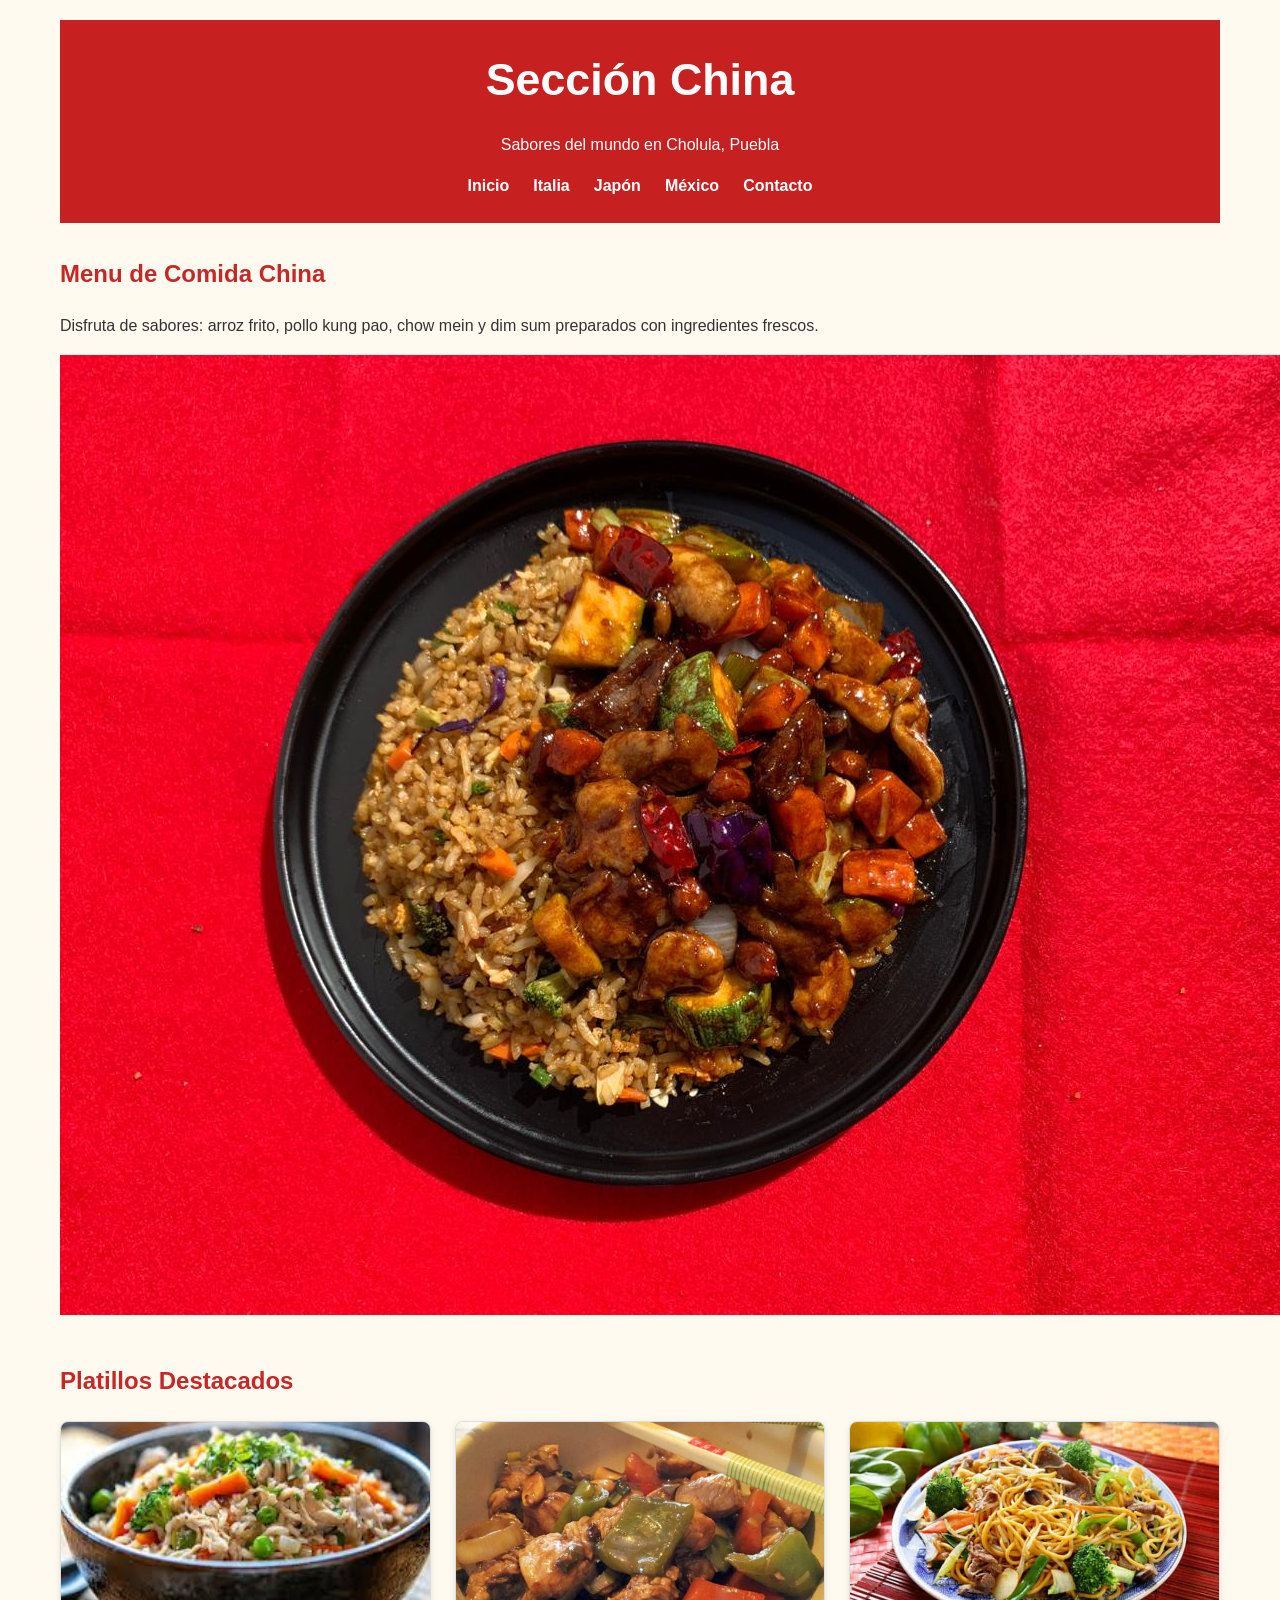
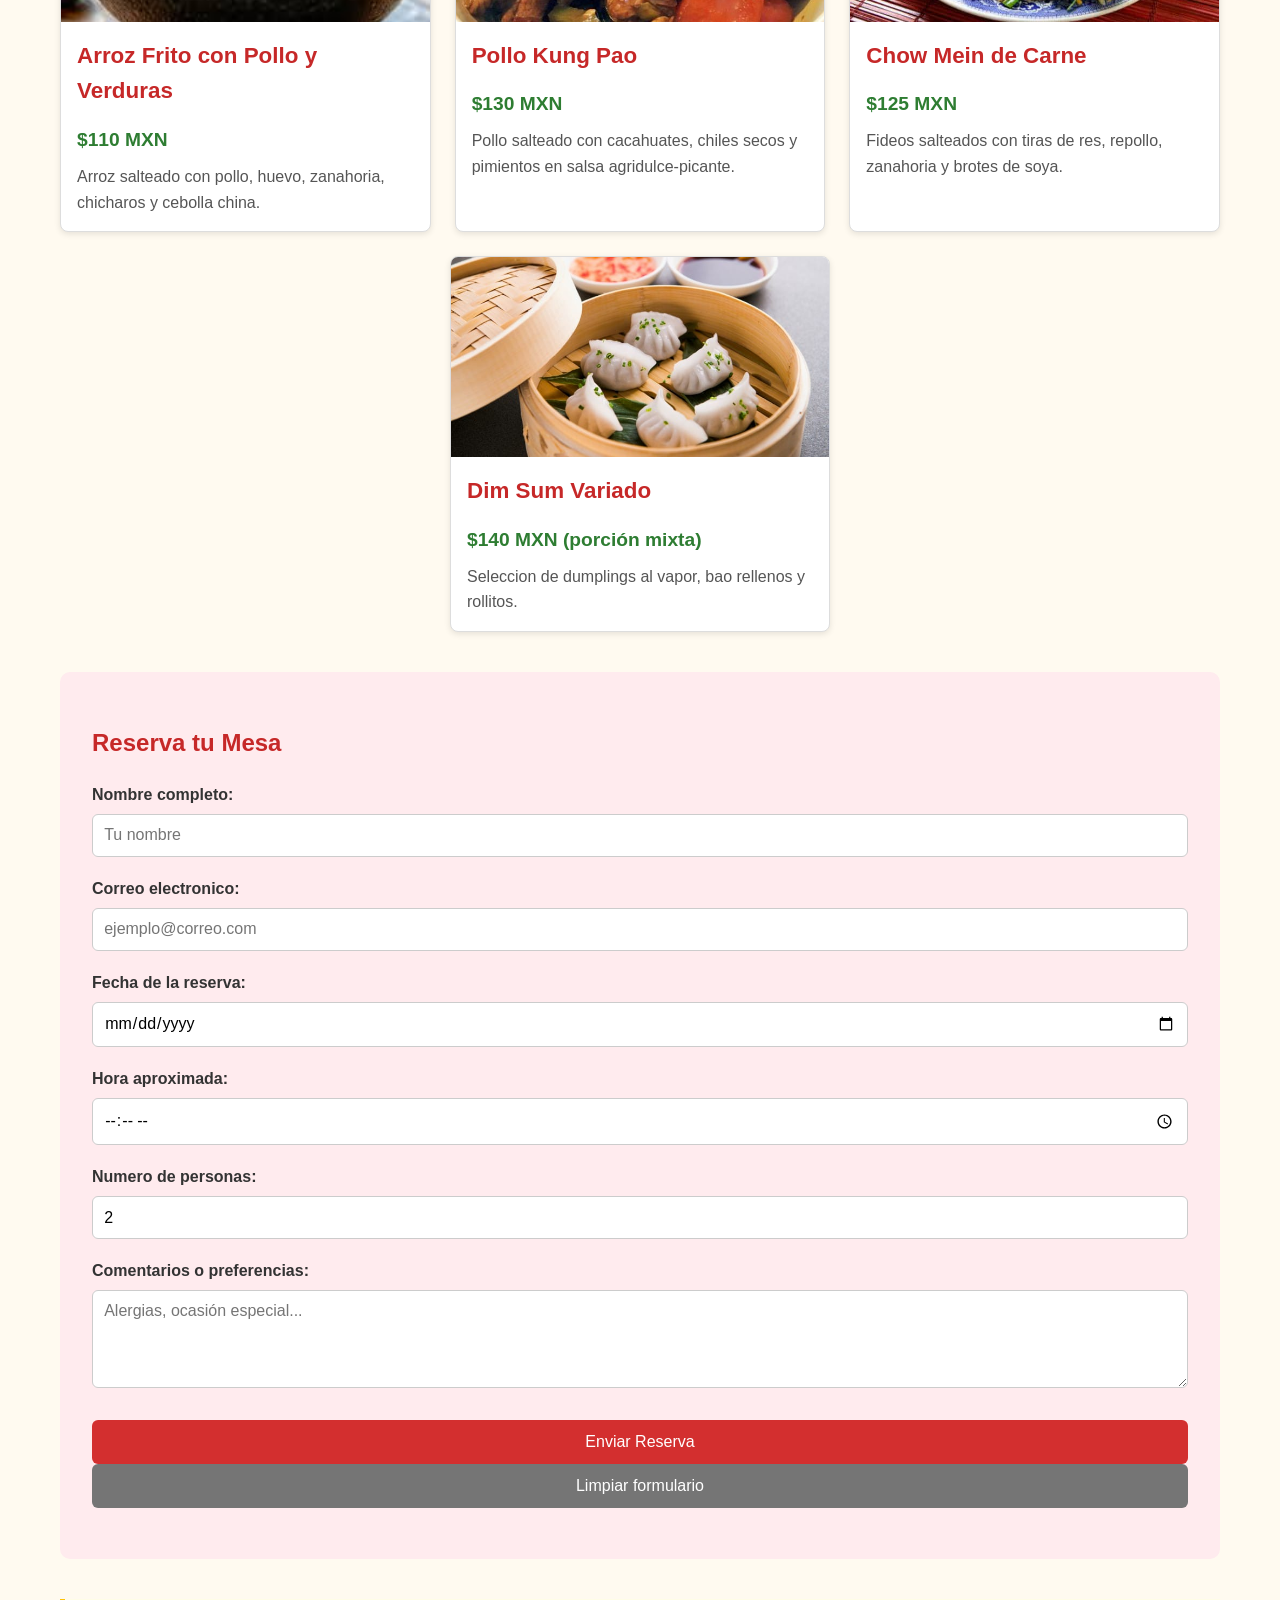
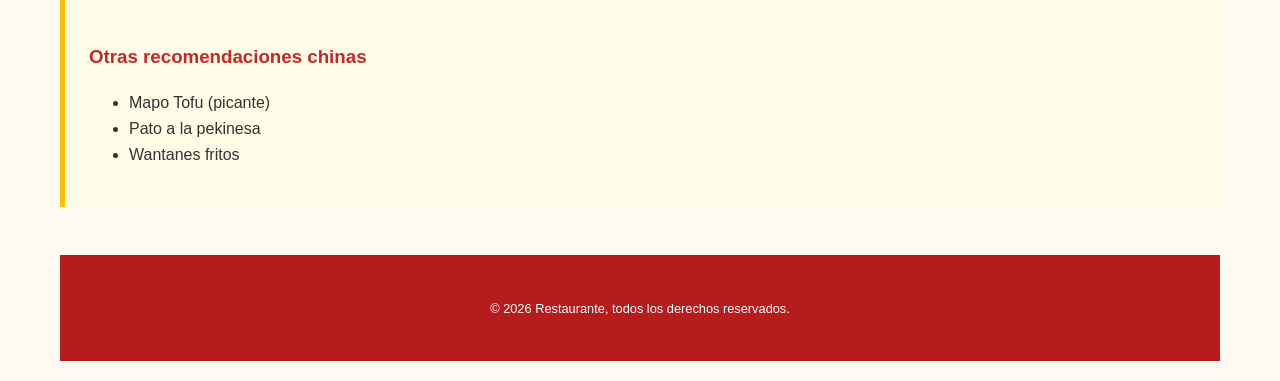
<file: Paginas/ComidaChina.HTML>
<!DOCTYPE html>
<html lang="es">

<head>
    <meta charset="UTF-8">
    <meta name="viewport" content="width=device-width, initial-scale=1.0">
    <meta name="description" content="Menu de comida china en Restaurante">
    <title>Menú Chino - Restaurante</title>

    <link rel="stylesheet" href="../normalize.css">
    <link rel="stylesheet" href="../Styles/stylesC.CSS">
</head>

<body>

    <header>
        <h1>Sección China</h1>
        <p>Sabores del mundo en Cholula, Puebla</p>

        <nav>
            <ul>
                <li><a href="../index.html">Inicio</a></li>
                <li><a href="ComidaItaliana.html">Italia</a></li>
                <li><a href="comidaJaponesa.html">Japón</a></li>
                <li><a href="ComidaMexicana.html">México</a></li>
                <li><a href="contacto.html">Contacto</a></li>
            </ul>
        </nav>
    </header>

    <main>

        <section id="inicio">
            <h2>Menu de Comida China</h2>
            <p>Disfruta de sabores: arroz frito, pollo kung pao, chow mein y dim sum preparados con ingredientes frescos.</p>
            <img src="../Imagenes/imgChino/comidachina.jpg" alt="Variedad de platillos chinos en mesa con palillos">
        </section>

        <section id="platillos">
            <h2>Platillos Destacados</h2>

            <div class="platillos-container">
                <article class="platillo">
                    <img src="../Imagenes/imgChino/Arrozfrito.jpg" alt="Arroz frito chino con pollo y verduras">
                    <h3>Arroz Frito con Pollo y Verduras</h3>
                    <p class="precio">$110 MXN</p>
                    <p>Arroz salteado con pollo, huevo, zanahoria, chicharos y cebolla china.</p>
                </article>

                <article class="platillo">
                    <img src="../Imagenes/imgChino/pollokungpao.jpg" alt="Pollo kung pao con cacahuates y chiles">
                    <h3>Pollo Kung Pao</h3>
                    <p class="precio">$130 MXN</p>
                    <p>Pollo salteado con cacahuates, chiles secos y pimientos en salsa agridulce-picante.</p>
                </article>

                <article class="platillo">
                    <img src="../Imagenes/imgChino/chowmein.jpg" alt="Chow mein de carne con vegetales">
                    <h3>Chow Mein de Carne</h3>
                    <p class="precio">$125 MXN</p>
                    <p>Fideos salteados con tiras de res, repollo, zanahoria y brotes de soya.</p>
                </article>

                <article class="platillo">
                    <img src="../Imagenes/imgChino/dimsum.jpg" alt="Dim sum variado al vapor">
                    <h3>Dim Sum Variado</h3>
                    <p class="precio">$140 MXN (porción mixta)</p>
                    <p>Seleccion de dumplings al vapor, bao rellenos y rollitos.</p>
                </article>
            </div>
        </section>

        <section id="reservas">
            <h2>Reserva tu Mesa</h2>
            <form action="#" method="post">
                <div>
                    <label for="nombre">Nombre completo:</label>
                    <input type="text" id="nombre" name="nombre" placeholder="Tu nombre" required>
                </div>

                <div>
                    <label for="email">Correo electronico:</label>
                    <input type="email" id="email" name="email" placeholder="ejemplo@correo.com" required>
                </div>

                <div>
                    <label for="fecha">Fecha de la reserva:</label>
                    <input type="date" id="fecha" name="fecha" required>
                </div>

                <div>
                    <label for="hora">Hora aproximada:</label>
                    <input type="time" id="hora" name="hora" required>
                </div>

                <div>
                    <label for="personas">Numero de personas:</label>
                    <input type="number" id="personas" name="personas" min="1" max="20" value="2" required>
                </div>

                <div>
                    <label for="comentarios">Comentarios o preferencias:</label>
                    <textarea id="comentarios" name="comentarios" rows="4" placeholder="Alergias, ocasión especial..."></textarea>
                </div>

                <div class="botones">
                    <input type="submit" value="Enviar Reserva">
                    <input type="reset" value="Limpiar formulario">
                </div>
            </form>
        </section>

    </main>

    <aside>
        <h3>Otras recomendaciones chinas</h3>
        <ul>
            <li>Mapo Tofu (picante)</li>
            <li>Pato a la pekinesa</li>
            <li>Wantanes fritos</li>
        </ul>
    </aside>

    <footer>
        <p><small>&copy; 2026 Restaurante, todos los derechos reservados.</small></p>
    </footer>

</body>
</html>
</file>
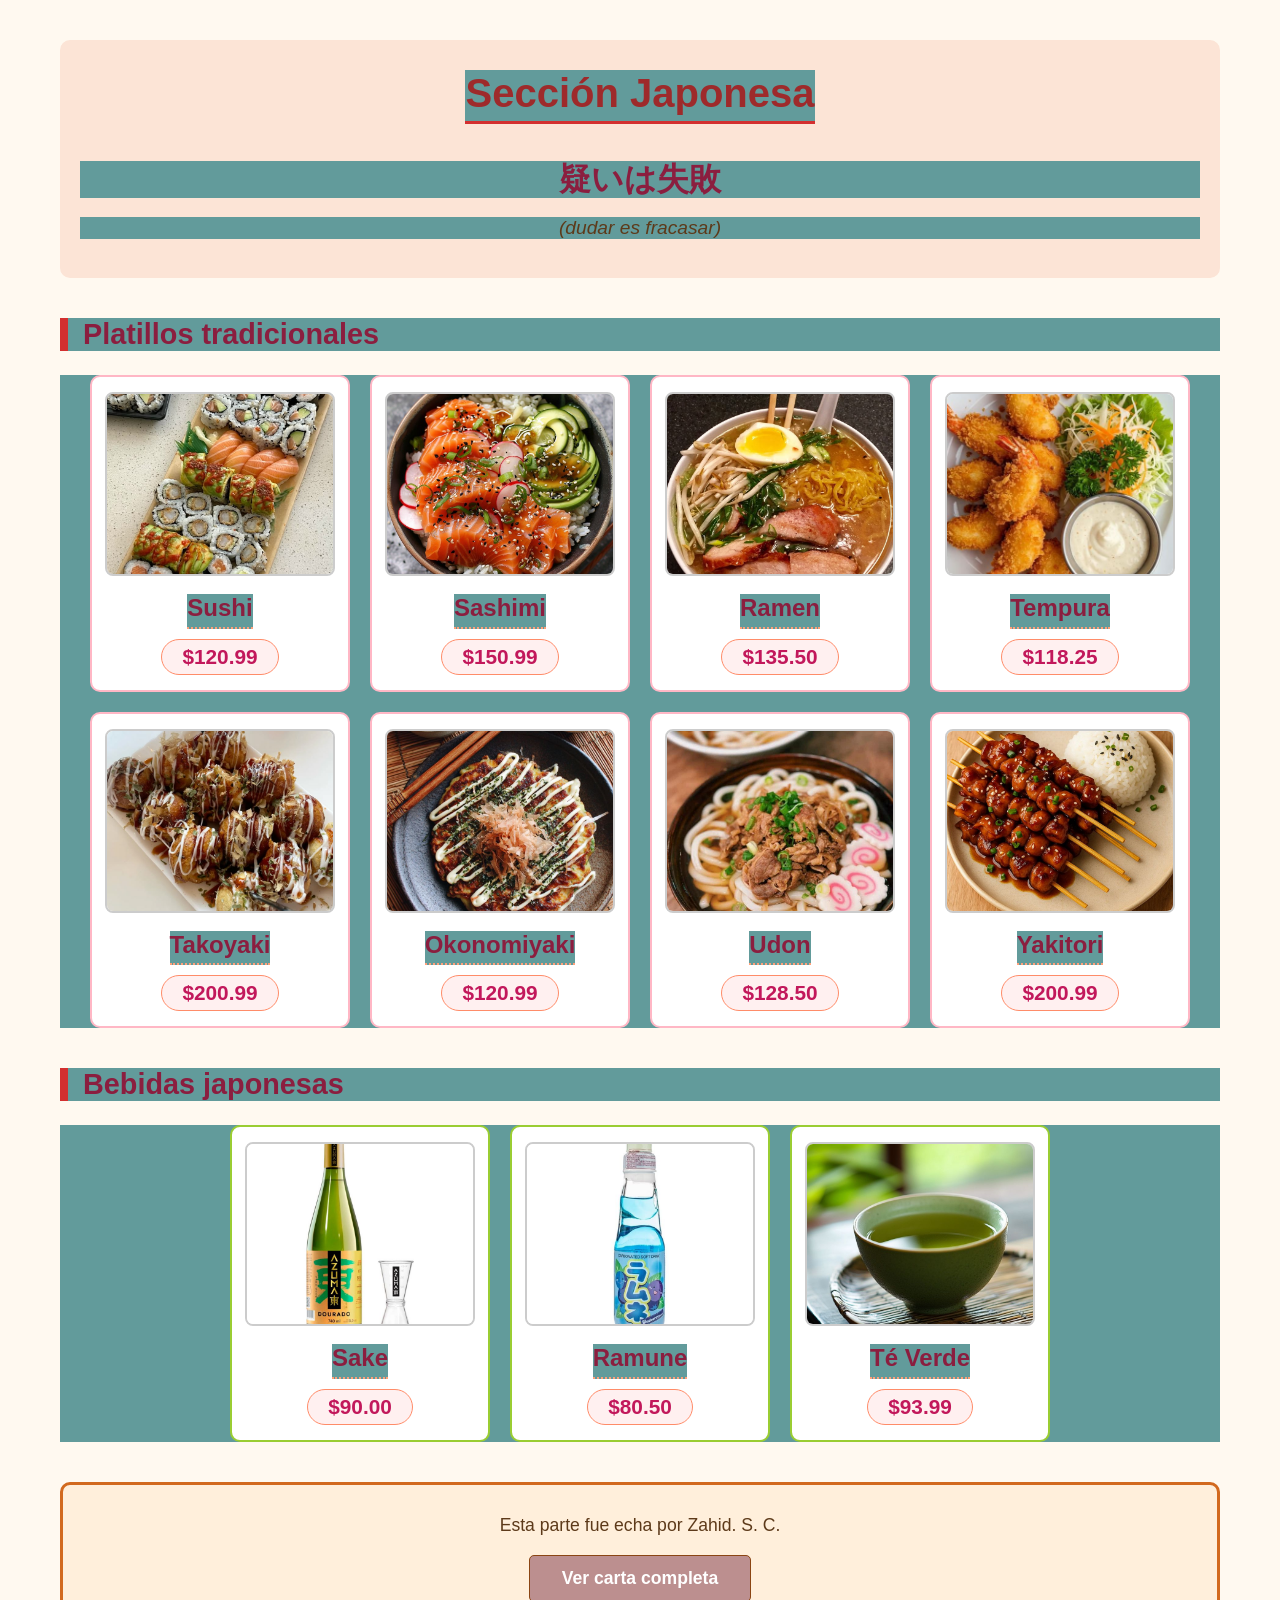
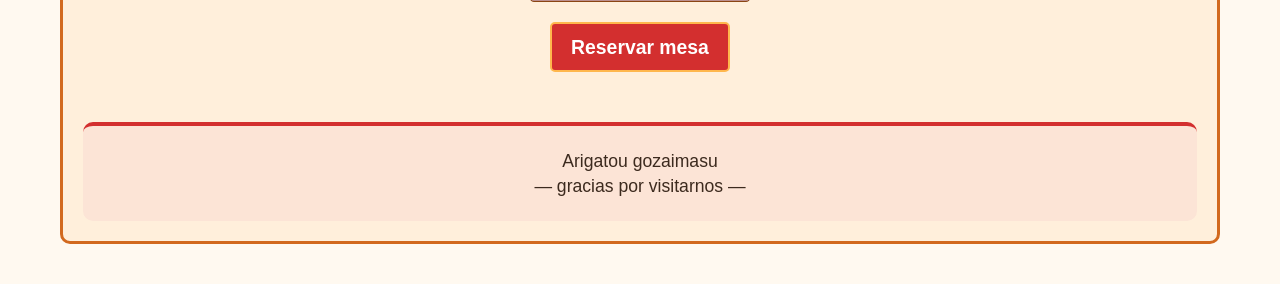
<file: Paginas/comidaJaponesa.html>
<!DOCTYPE html>
<html lang="es">
<head>
    <meta charset="UTF-8">
    <meta name="viewport" content="width=device-width, initial-scale=1.0">
    <title>Sección Japonesa</title>
    <link rel="stylesheet" href="../normalize.css">
    <link rel="stylesheet" href="../Styles/stylesJ.css">
</head>
<body>
    <div class="container">
        <header>
            <h1>Sección Japonesa</h1>
            <p class="frase-japonesa">疑いは失敗</p>
            <p class="frase-espanol">(dudar es fracasar)</p>
        </header>

     
        <h2>Platillos tradicionales</h2>
        <div class="menu-grid">
            <div class="card">
                <img src="../Imagenes/sushi.jpg" alt="Sushi ">
                <h3>Sushi</h3>
                <span class="price">$120.99</span>
            </div>
            <div class="card">
                <img src="../Imagenes/sashimi.jpg" alt="Sashimi ">
                <h3>Sashimi</h3>
                <span class="price">$150.99</span>
            </div>
            <div class="card">
                <img src="../Imagenes/Ramen.jpg" alt="Ramen ">
                <h3>Ramen</h3>
                <span class="price">$135.50</span>
            </div>
            <div class="card">
                <img src="../Imagenes/tempura.jpg " alt="Tempura ">
                <h3>Tempura</h3>
                <span class="price">$118.25</span>
            </div>
            <div class="card">
                <img src="../Imagenes/Takoyaki.jpg" alt="Takoyaki">
                <h3>Takoyaki</h3>
                <span class="price">$200.99</span>
            </div>
            <div class="card">
                <img src="../Imagenes/Okonomiyaki.jpg" alt="Okonomiyaki ">
                <h3>Okonomiyaki</h3>
                <span class="price">$120.99</span>
            </div>
            <div class="card">
                <img src="../Imagenes/Udon.jpg" alt="Udon">
                <h3>Udon</h3>
                <span class="price">$128.50</span>
            </div>
            <div class="card">
                <img src="../Imagenes/yakitori.jpg" alt="Yakitori">
                <h3>Yakitori</h3>
                <span class="price">$200.99</span>
            </div>
        </div>

        
        <h2>Bebidas japonesas</h2>
        <div class="drinks-grid">
            <div class="card drink-card">
                <img src="../Imagenes/sake.jpg" alt="Sake">
                <h3>Sake</h3>
                <span class="price">$90.00</span>
            </div>
            <div class="card drink-card">
                <img src="../Imagenes/ramune.jpg" alt="Ramune">
                <h3>Ramune</h3>
                <span class="price">$80.50</span>
            </div>
            <div class="card drink-card">
                <img src="../Imagenes/Té Verde.jpg" alt="Té verde">
                <h3>Té Verde</h3>
                <span class="price">$93.99</span>
            </div>
        </div>

       
        <div class="demo-herencia">
            <p>Esta parte fue echa por Zahid. S. C.  
               
            </p>
            <p 

        -->
        <a href="#">Ver carta completa</a>
        <button>Reservar mesa</button>

      
        <div class="footer-note">
            <p>Arigatou gozaimasu</p>
            <p>— gracias por visitarnos —</p>
        </div>
    </div>
</body>
</html>
</file>
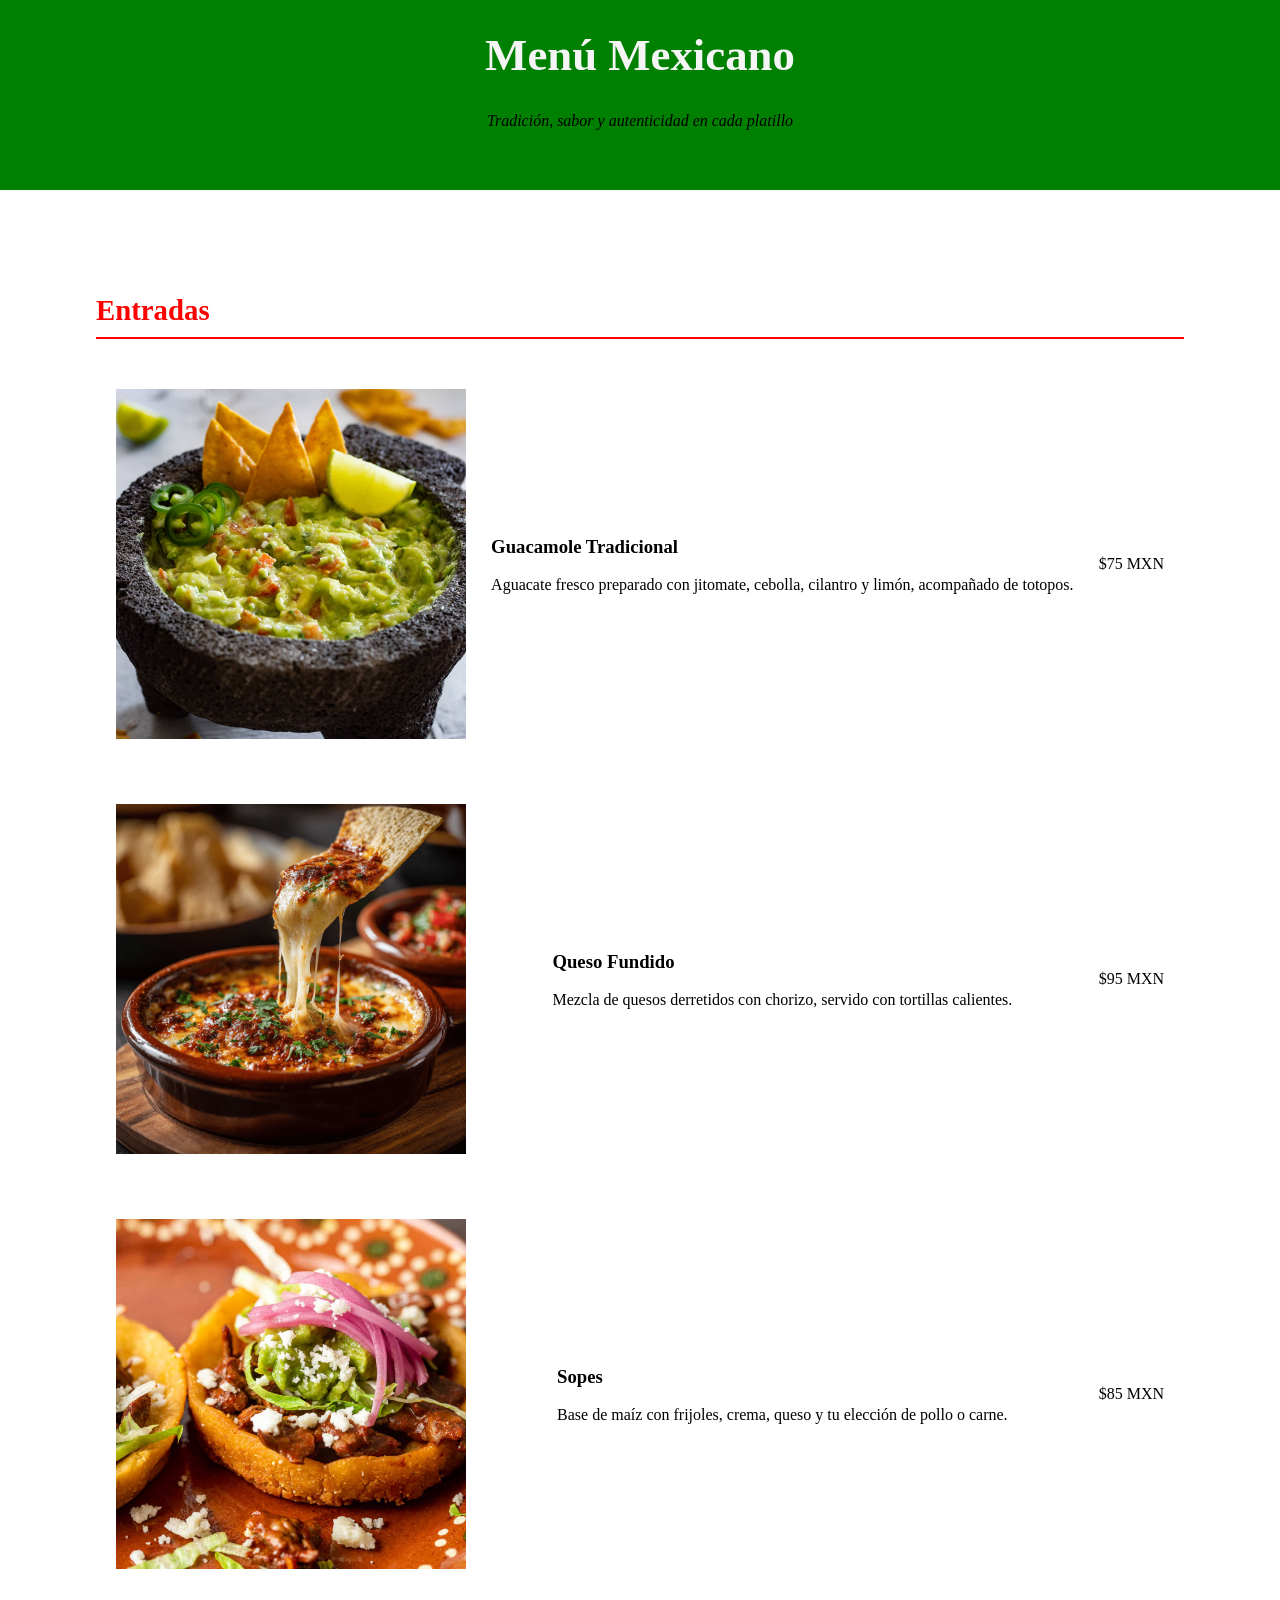
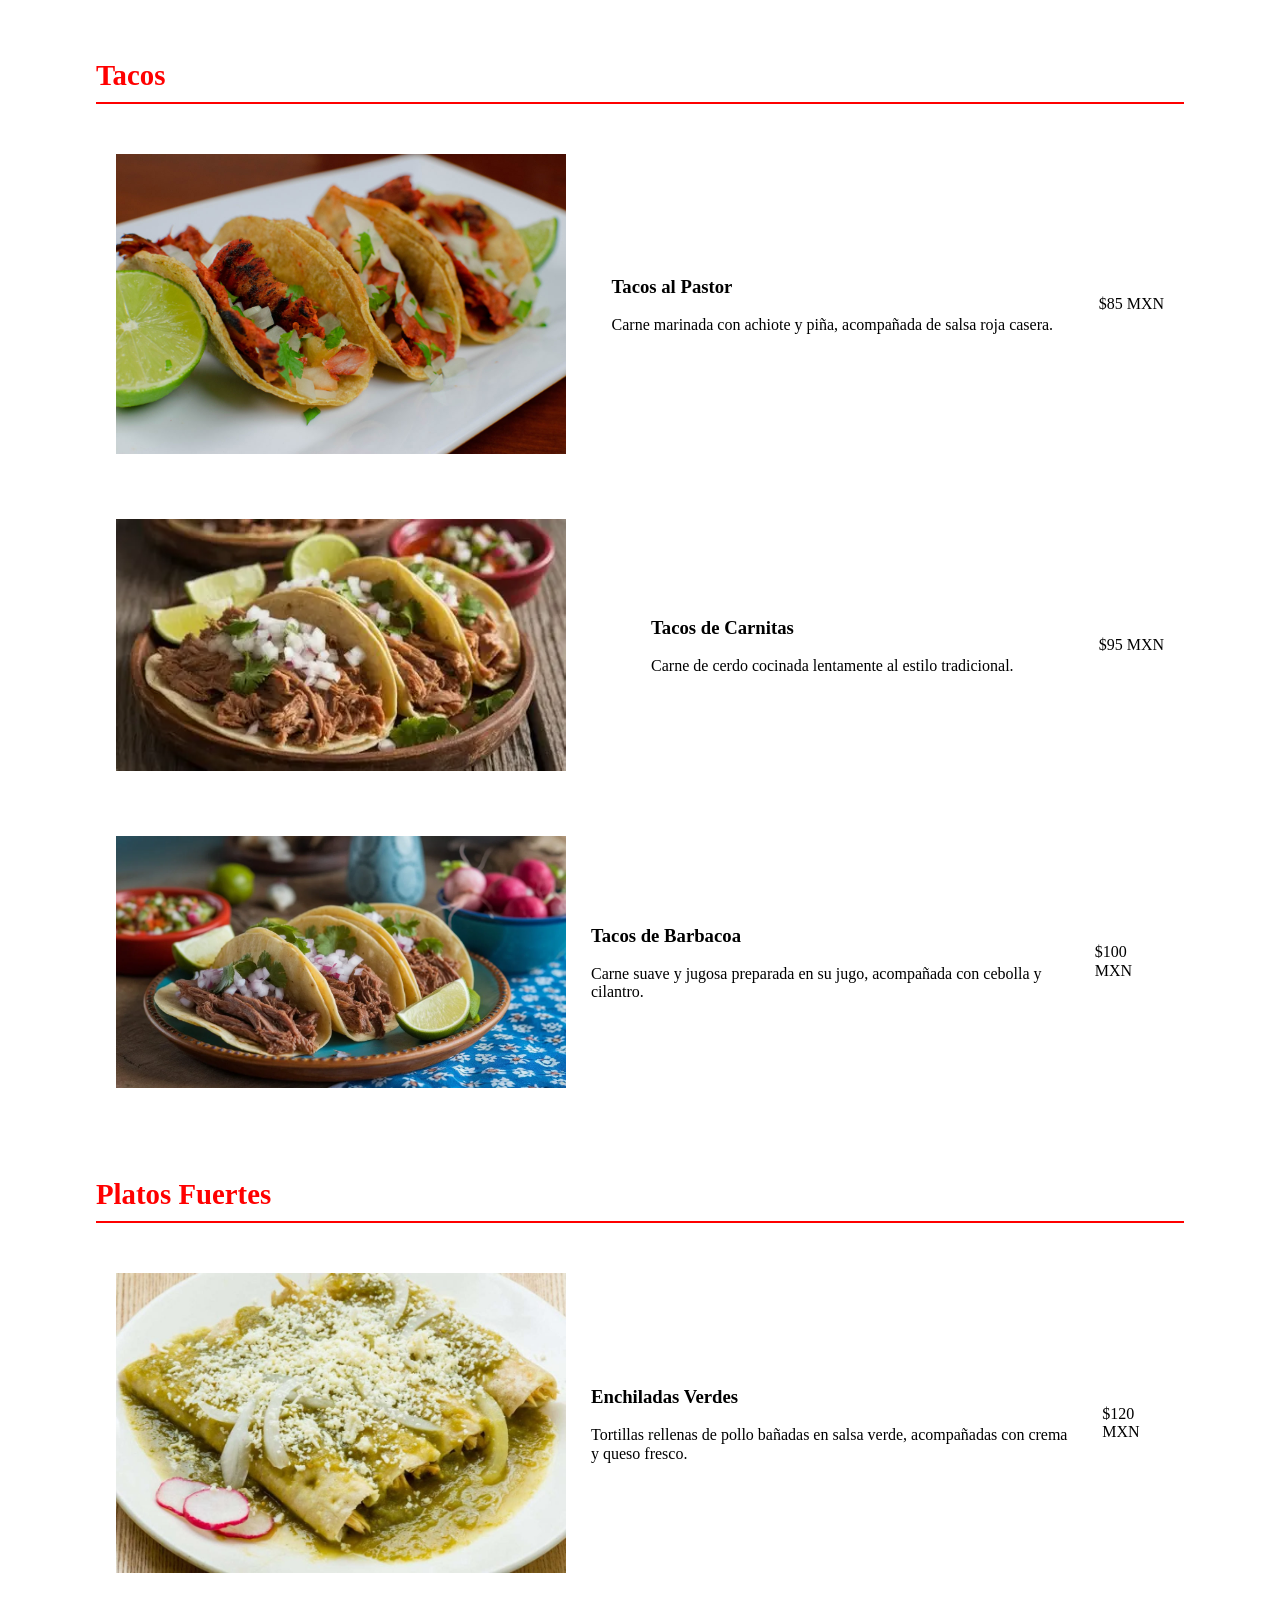
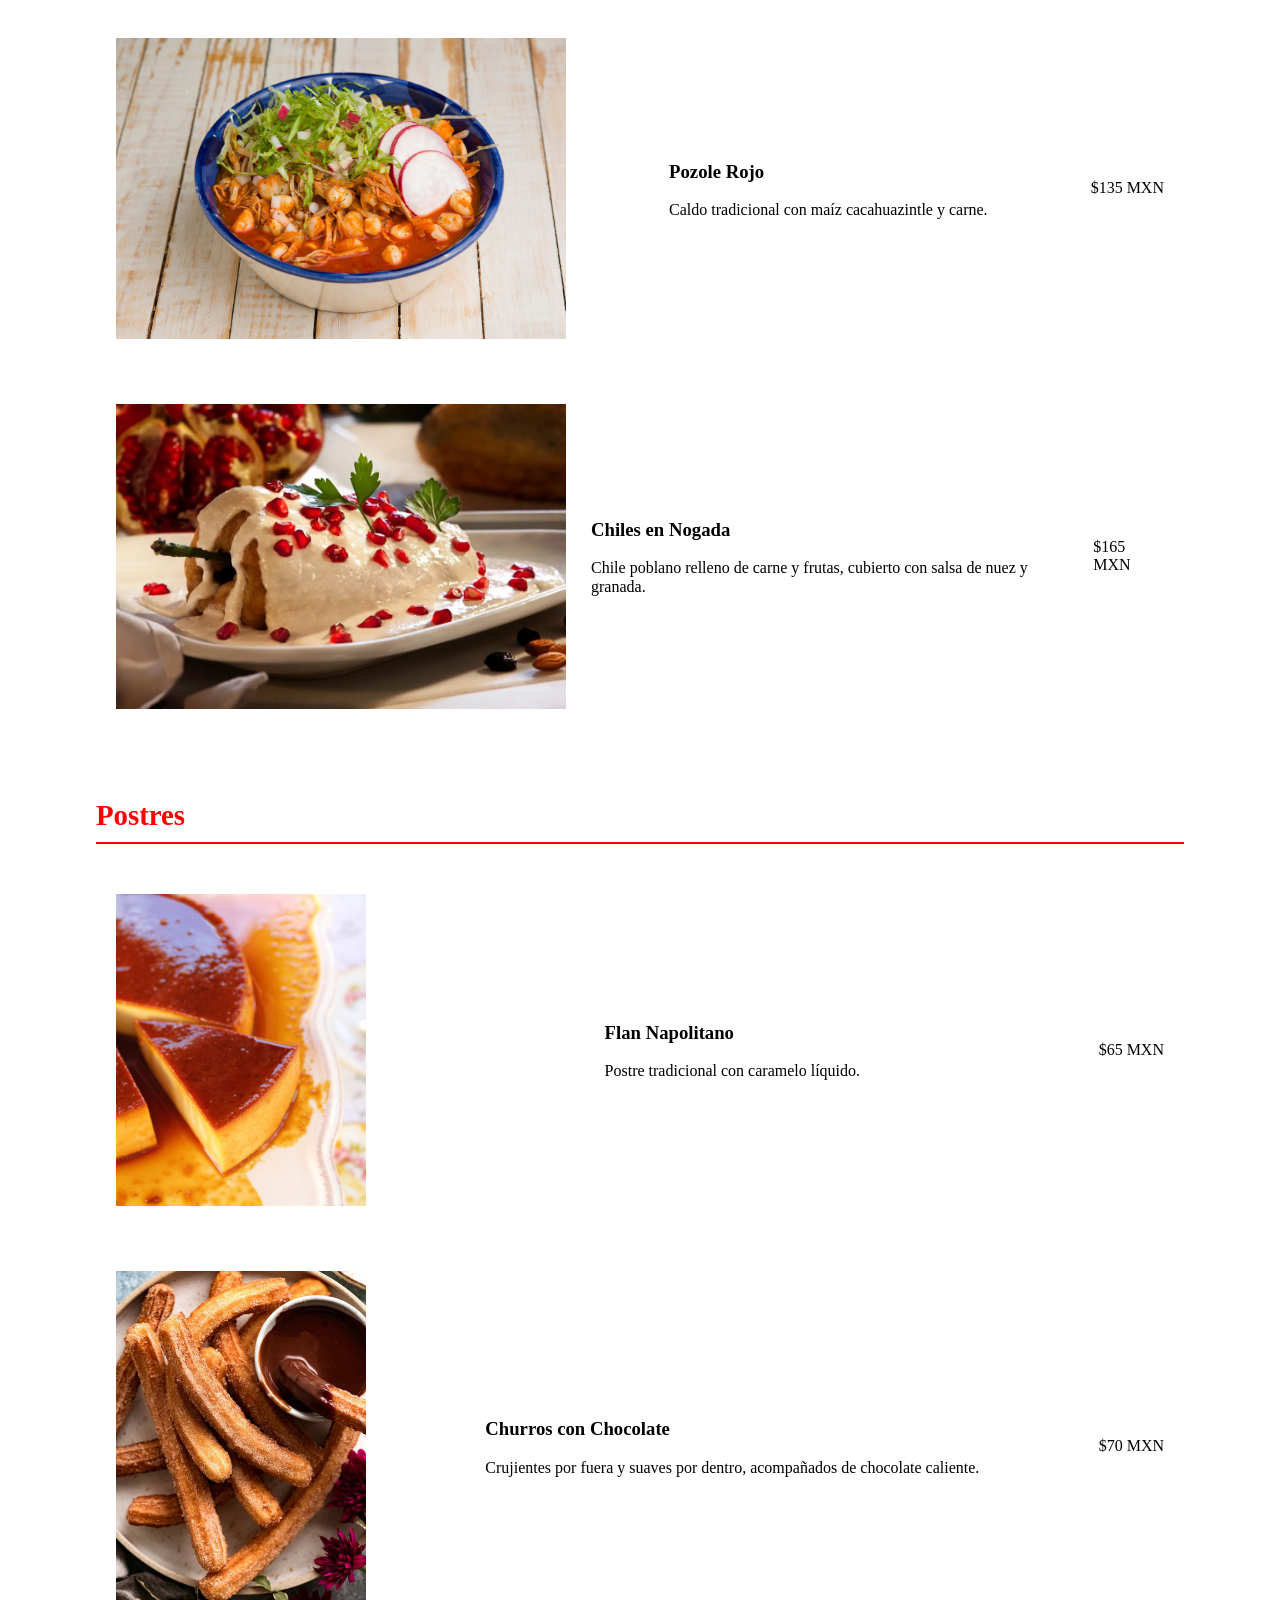
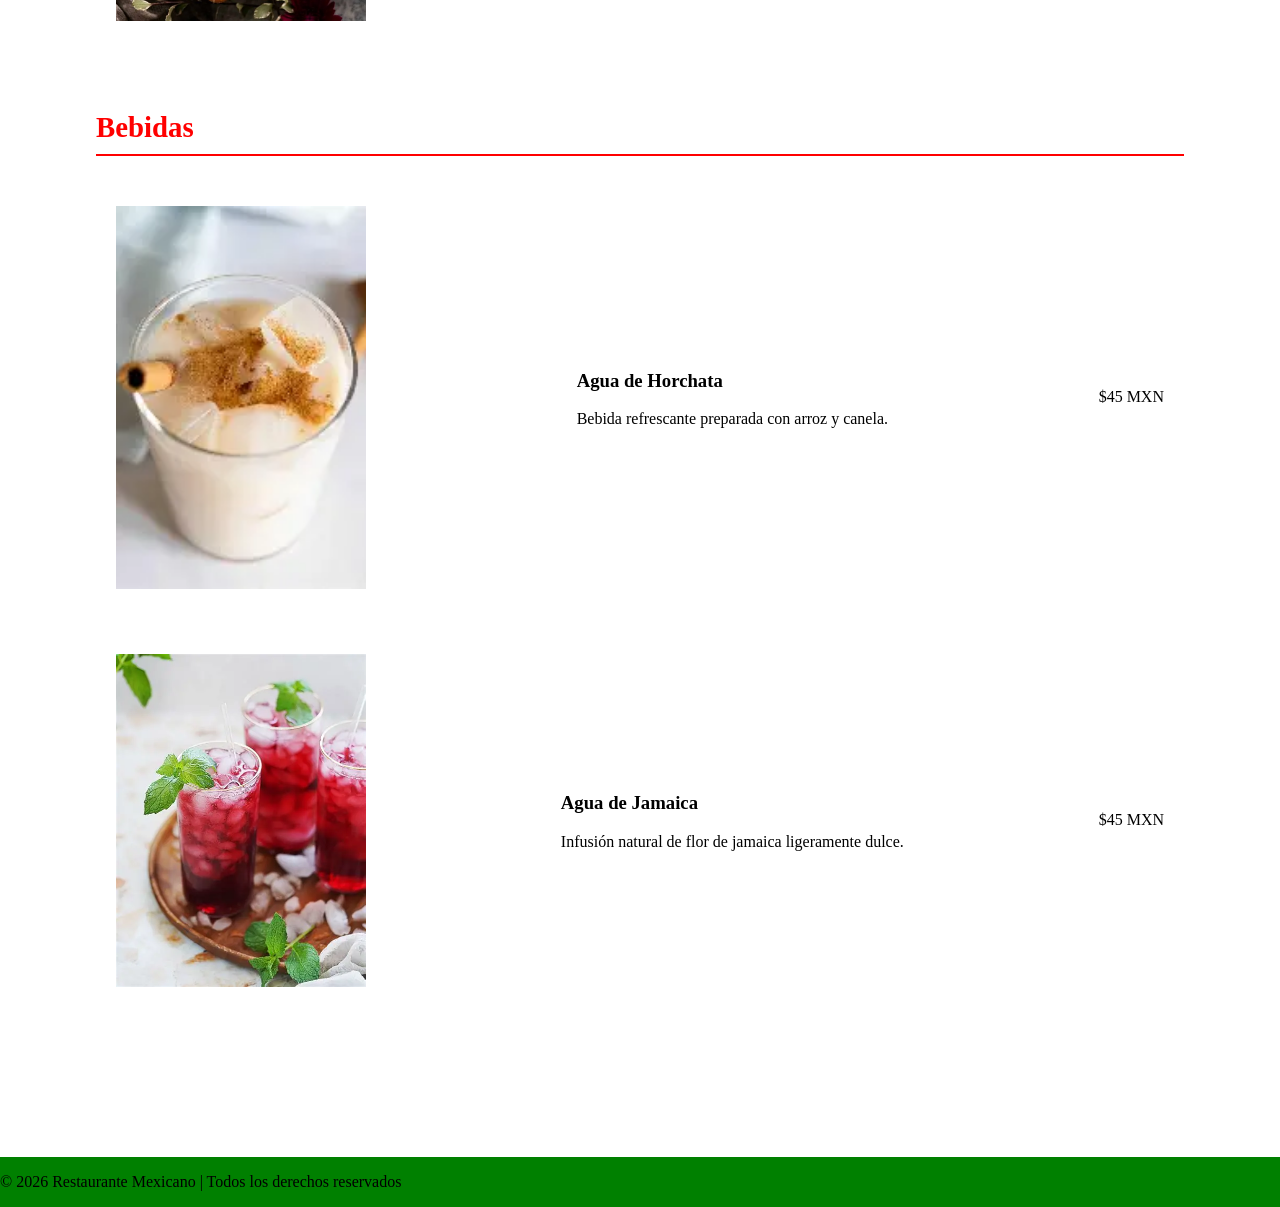
<file: Paginas/ComidaMexicana.html>
<!DOCTYPE html>
<html lang="es">
<head>
    <meta charset="UTF-8">
    <title>Menú Mexicano</title>

    <!-- Hoja de estilos principal -->
    <link rel="stylesheet" href="../Styles/stylesM.css">
    <link rel="stylesheet" href="../normalize.css">
</head>
<body>

<header class="menu__header">
    <h1 class="menu__title">Menú Mexicano</h1>
    <p class="menu__subtitle">
        Tradición, sabor y autenticidad en cada platillo
    </p>
</header>

<main>

    <!-- Sección principal del menú -->

    <section class="menu">

        <!-- Entradas -->
    <section class="menu__category">
        <h2 class="menu__category-title">Entradas</h2>

        <article class="menu__item">
            <img src="../Imagenes/guacamole.jpg" alt="Guacamole" class="menu__image" width="350">
            <div class="menu__info">
                <h3 class="menu__dish">Guacamole Tradicional</h3>
                <p class="menu__description">
                    Aguacate fresco preparado con jitomate, cebolla,
                    cilantro y limón, acompañado de totopos.
                </p>
            </div>
            <div class="menu__price">$75 MXN</div>
        </article>

        <article class="menu__item">
            <img src="../Imagenes/queso.jpg" alt="Queso Fundido" class="menu__image" width="350">
            <div class="menu__info">
                <h3 class="menu__dish">Queso Fundido</h3>
                <p class="menu__description">
                    Mezcla de quesos derretidos con chorizo,
                    servido con tortillas calientes.
                </p>
            </div>
            <div class="menu__price">$95 MXN</div>
        </article>

        <article class="menu__item">
            <img src="../Imagenes/sopes.jpg" alt="Sopes" class="menu__image" width="350">
            <div class="menu__info">
                <h3 class="menu__dish">Sopes</h3>
                <p class="menu__description">
                    Base de maíz con frijoles, crema, queso y tu elección
                    de pollo o carne.
                </p>
            </div>
            <div class="menu__price">$85 MXN</div>
        </article>
    </section>


    <!-- Tacos -->
    <section class="menu__category">
        <h2 class="menu__category-title">Tacos</h2>

        <article class="menu__item">
            <img src="../Imagenes/tacos al pastor.jpg" alt="Tacos al Pastor" class="menu__image" width="450">
            <div class="menu__info">
                <h3 class="menu__dish">Tacos al Pastor</h3>
                <p class="menu__description">
                    Carne marinada con achiote y piña,
                    acompañada de salsa roja casera.
                </p>
            </div>
            <div class="menu__price">$85 MXN</div>
        </article>

        <article class="menu__item">
            <img src="../Imagenes/tacos de carnitas.jpg" alt="Tacos de Carnitas" class="menu__image" width="450">
            <div class="menu__info">
                <h3 class="menu__dish">Tacos de Carnitas</h3>
                <p class="menu__description">
                    Carne de cerdo cocinada lentamente al estilo tradicional.
                </p>
            </div>
            <div class="menu__price">$95 MXN</div>
        </article>

        <article class="menu__item">
            <img src="../Imagenes/tacos de barbacoa.jpg" alt="Tacos de Barbacoa" class="menu__image" width="450">
            <div class="menu__info">
                <h3 class="menu__dish">Tacos de Barbacoa</h3>
                <p class="menu__description">
                    Carne suave y jugosa preparada en su jugo,
                    acompañada con cebolla y cilantro.
                </p>
            </div>
            <div class="menu__price">$100 MXN</div>
        </article>
    </section>


    <!-- Platos fuertes -->
    <section class="menu__category">
        <h2 class="menu__category-title">Platos Fuertes</h2>

        <article class="menu__item">
            <img src="../Imagenes/enchiladas verdes.jpg" alt="Enchiladas Verdes" class="menu__image" width="450">
            <div class="menu__info">
                <h3 class="menu__dish">Enchiladas Verdes</h3>
                <p class="menu__description">
                    Tortillas rellenas de pollo bañadas en salsa verde,
                    acompañadas con crema y queso fresco.
                </p>
            </div>
            <div class="menu__price">$120 MXN</div>
        </article>

        <article class="menu__item">
            <img src="../Imagenes/pozole rojo.jpg" alt="Pozole Rojo" class="menu__image" width="450">
            <div class="menu__info">
                <h3 class="menu__dish">Pozole Rojo</h3>
                <p class="menu__description">
                    Caldo tradicional con maíz cacahuazintle y carne.
                </p>
            </div>
            <div class="menu__price">$135 MXN</div>
        </article>

        <article class="menu__item">
            <img src="../Imagenes/chile en nogada.jpg" alt="Chiles en Nogada" class="menu__image" width="450">
            <div class="menu__info">
                <h3 class="menu__dish">Chiles en Nogada</h3>
                <p class="menu__description">
                    Chile poblano relleno de carne y frutas,
                    cubierto con salsa de nuez y granada.
                </p>
            </div>
            <div class="menu__price">$165 MXN</div>
        </article>
    </section>


    <!-- Postres -->
    <section class="menu__category">
        <h2 class="menu__category-title">Postres</h2>

        <article class="menu__item">
            <img src="../Imagenes/flan napolitano.jpg" alt="Flan Napolitano" class="menu__image" width="250">
            <div class="menu__info">
                <h3 class="menu__dish">Flan Napolitano</h3>
                <p class="menu__description">
                    Postre tradicional con caramelo líquido.
                </p>
            </div>
            <div class="menu__price">$65 MXN</div>
        </article>

        <article class="menu__item">
            <img src="../Imagenes/churros.jpg" alt="Churros" class="menu__image" width="250">
            <div class="menu__info">
                <h3 class="menu__dish">Churros con Chocolate</h3>
                <p class="menu__description">
                    Crujientes por fuera y suaves por dentro,
                    acompañados de chocolate caliente.
                </p>
            </div>
            <div class="menu__price">$70 MXN</div>
        </article>
    </section>


    <!-- Bebidas -->
    <section class="menu__category">
        <h2 class="menu__category-title">Bebidas</h2>

        <article class="menu__item">
            <img src="../Imagenes/agua de horchata.jpg" alt="Agua de Horchata" class="menu__image" width="250">
            <div class="menu__info">
                <h3 class="menu__dish">Agua de Horchata</h3>
                <p class="menu__description">
                    Bebida refrescante preparada con arroz y canela.
                </p>
            </div>
            <div class="menu__price">$45 MXN</div>
        </article>

        <article class="menu__item">
            <img src="../Imagenes/agua jamaica.jpg" alt="Agua de Jamaica" class="menu__image" width="250">
            <div class="menu__info">
                <h3 class="menu__dish">Agua de Jamaica</h3>
                <p class="menu__description">
                    Infusión natural de flor de jamaica ligeramente dulce.
                </p>
            </div>
            <div class="menu__price">$45 MXN</div>
        </article>
    </section>

</section>

</main>

<footer class="footer">
    <p>© 2026 Restaurante Mexicano | Todos los derechos reservados</p>
</footer>

</body>
</html>
</file>
<file: Styles/stylesC.CSS>
*,
*::before,
*::after {
    box-sizing: border-box;
}

body {
    font-family: Arial, Helvetica, sans-serif;
    line-height: 1.6;
    color: #333;
    background-color: #fffaf0; 
    margin: 0;
    padding: 20px;
    max-width: 1200px;
    margin-left: auto;
    margin-right: auto;
}

header {
    background-color: #c72020; 
    color: white;
    text-align: center;
    padding: 1.5rem;
    margin-bottom: 2rem;
}

h1 {
    margin: 0;
    font-size: 2.8rem;
}

nav ul {
    list-style: none;
    padding: 0;
    margin: 1rem 0 0;
    display: flex;
    flex-wrap: wrap;
    justify-content: center;
    gap: 1.5rem;
}

nav a {
    color: white;
    text-decoration: none;
    font-weight: bold;
}

nav a:hover {
    text-decoration: underline;
}

section {
    margin-bottom: 2.5rem;
}

h2, h3 {
    color: #c62828;
}

.platillos-container {
    display: flex;
    flex-wrap: wrap;
    gap: 1.5rem;
    justify-content: center;
}

.platillo {
    flex: 1 1 280px;
    max-width: 380px;
    background-color: white;
    border: 1px solid #ddd;
    border-radius: 8px;
    overflow: hidden;
    box-shadow: 0 2px 6px rgba(0,0,0,0.1);
}

.platillo img {
    width: 100%;
    height: 200px;
    object-fit: cover;
    display: block;
}

.platillo h3 {
    margin: 1rem;
    font-size: 1.4rem;
}

.precio {
    margin: 0 1rem 0.5rem;
    font-weight: bold;
    color: #2e7d32;
    font-size: 1.2rem;
}

.platillo p:last-child {
    margin: 0 1rem 1rem;
    color: #555;
}

#reservas {
    background-color: #ffebee;
    padding: 2rem;
    border-radius: 10px;
}

form div {
    margin-bottom: 1.2rem;
}

label {
    display: block;
    margin-bottom: 0.4rem;
    font-weight: bold;
}

input, textarea {
    width: 100%;
    padding: 0.7rem;
    border: 1px solid #ccc;
    border-radius: 6px;
    font-size: 1rem;
}

.botones {
    margin-top: 1.5rem;
}

input[type="submit"],
input[type="reset"] {
    padding: 0.8rem 1.6rem;
    background-color: #d32f2f;
    color: white;
    border: none;
    border-radius: 6px;
    cursor: pointer;
    margin-right: 1rem;
}

input[type="reset"] {
    background-color: #757575;
}

aside {
    background-color: #fffde7;
    padding: 1.5rem;
    border-left: 5px solid #ffc107;
    margin: 2rem 0;
}

footer {
    text-align: center;
    padding: 1.5rem;
    background-color: #b71c1c;
    color: white;
    margin-top: 3rem;
}
</file>
<file: Styles/stylesJ.css>
*:not(body, html) {
    background-color: rgb(98, 155, 155);
}

body {
    background-color: #FFF9F0; 
    font-family: 'Segoe UI', Tahoma, Geneva, Verdana, sans-serif;
    margin: 0;
    padding: 20px;
    color: #2E1E0E;
}

h1 {
    font-family: 'Segoe UI', Tahoma, Geneva, Verdana, sans-serif;
    color: #9E2A2B; 
    text-align: center;
    font-size: 2.5em;
    border-bottom: 3px solid #D32F2F;
    display: inline-block;
    padding-bottom: 5px;
    margin-top: 10px;
}

.mi-clase {
    color: #FFD700;  
    font-weight: bold;
    background: transparent;
}

div p {
    color: inherit;
}

div {
    box-sizing: border-box;
}

a {
    display: block;
    width: 220px;
    height: 45px;
    background-color: #BC8F8F;
    color: white;
    text-align: center;
    line-height: 45px;
    text-decoration: none;
    border-radius: 5px;
    margin: 20px auto;
    font-weight: bold;
    border: 1px solid #8B4513;
}

a:hover {
    background-color: #9E2A2B;
}

button {
    width: 180px;
    height: 50px;
    background-color: #D32F2F;
    color: white;
    border: none;
    border-radius: 5px;
    font-size: 1.1em;
    font-weight: bold;
    display: block;
    margin: 20px auto;
    border: 2px solid #FFB74D;
}

button:hover {
    background-color: #B71C1C;
}

img {
    display: block;
    width: 100%;
    border: 2px solid #ccc;
}


.container {
    max-width: 1200px;
    margin: 0 auto;
    background-color: #FFF9F0;
    padding: 20px;
}

header {
    text-align: center;
    background-color: #FCE4D6;
    padding: 20px;
    border-radius: 10px;
    margin-bottom: 30px;
}

.frase-japonesa {
    font-size: 2em;
    color: #8B1E3F;
    margin: 10px 0 5px;
    font-weight: bold;
}

.frase-espanol {
    font-size: 1.2em;
    color: #5D3A1A;
    font-style: italic;
}

h2 {
    color: #8B1E3F;
    border-left: 8px solid #D32F2F;
    padding-left: 15px;
    margin-top: 40px;
    font-size: 1.8em;
}

.menu-grid, .drinks-grid {
    display: flex;
    flex-wrap: wrap;
    gap: 20px;
    justify-content: center;
    margin-top: 20px;
}

.card {
    background-color: white;
    width: 260px;
    border: 2px solid #FFB7C5;
    border-radius: 10px;
    padding: 15px;
    display: flex;
    flex-direction: column;
    align-items: center;
}

.card img {
    width: 100%;
    height: 180px;
    object-fit: cover;
    border-radius: 8px;
    margin-bottom: 10px;
}

.card h3 {
    font-size: 1.5em;
    margin: 8px 0 5px;
    color: #8B1E3F;
    border-bottom: 2px dotted #FFA07A;
    padding-bottom: 5px;
}

.price {
    font-size: 1.3em;
    color: #C2185B;
    background: #FFF0F0;
    padding: 5px 20px;
    border-radius: 20px;
    font-weight: bold;
    margin-top: 5px;
    border: 1px solid #FF8C69;
}

.drink-card {
    border-color: #9ACD32;
}

.demo-herencia {
    color: #5D3A1A;
    background-color: #FFEFDB;
    padding: 20px;
    border-radius: 10px;
    margin-top: 40px;
    border: 3px solid #D2691E;
    text-align: center;
    font-size: 1.1em;
}

.demo-herencia p {
    margin: 10px 0;
    background: transparent;
}

.footer-note {
    margin-top: 50px;
    text-align: center;
    color: #3C2A1E;
    background-color: #FCE4D6;
    padding: 20px;
    border-radius: 10px;
    border-top: 4px solid #D32F2F;
}

.footer-note p {
    background: transparent;
    margin: 5px 0;
}
</file>
<file: Styles/stylesM.css>
/* Estos estilos solo son para el apartado exclusivo del menu mexicano */

body {
    background-color: green;
}
 
.menu {
    padding: 80px 0;
    background-color: white;
}

/* Encabezado */
.menu__header {
    text-align: center;
    margin-bottom: 60px;
}

.menu__title {
    font-size: 2.8rem;
    color: whitesmoke;
}

.menu__subtitle {
    color: black;
    font-style: italic;
}

/* Categoría */
.menu__category {
    width: 85%;
    margin: 0 auto 70px auto;
}

.menu__category-title {
    font-size: 1.8rem;
    margin-bottom: 30px;
    border-bottom: 2px solid red;
    padding-bottom: 10px;
    color: red;
}

/* FLEX CONTAINER (cada platillo) */
.menu__item {
    display: flex;               
    align-items: center;
    justify-content: space-between;
    gap: 25px;
    background-color: white;
    padding: 20px;
    border-radius: 12px;
    margin-bottom: 25px;
    box-shadow: 0 8px 20
}
</file>
